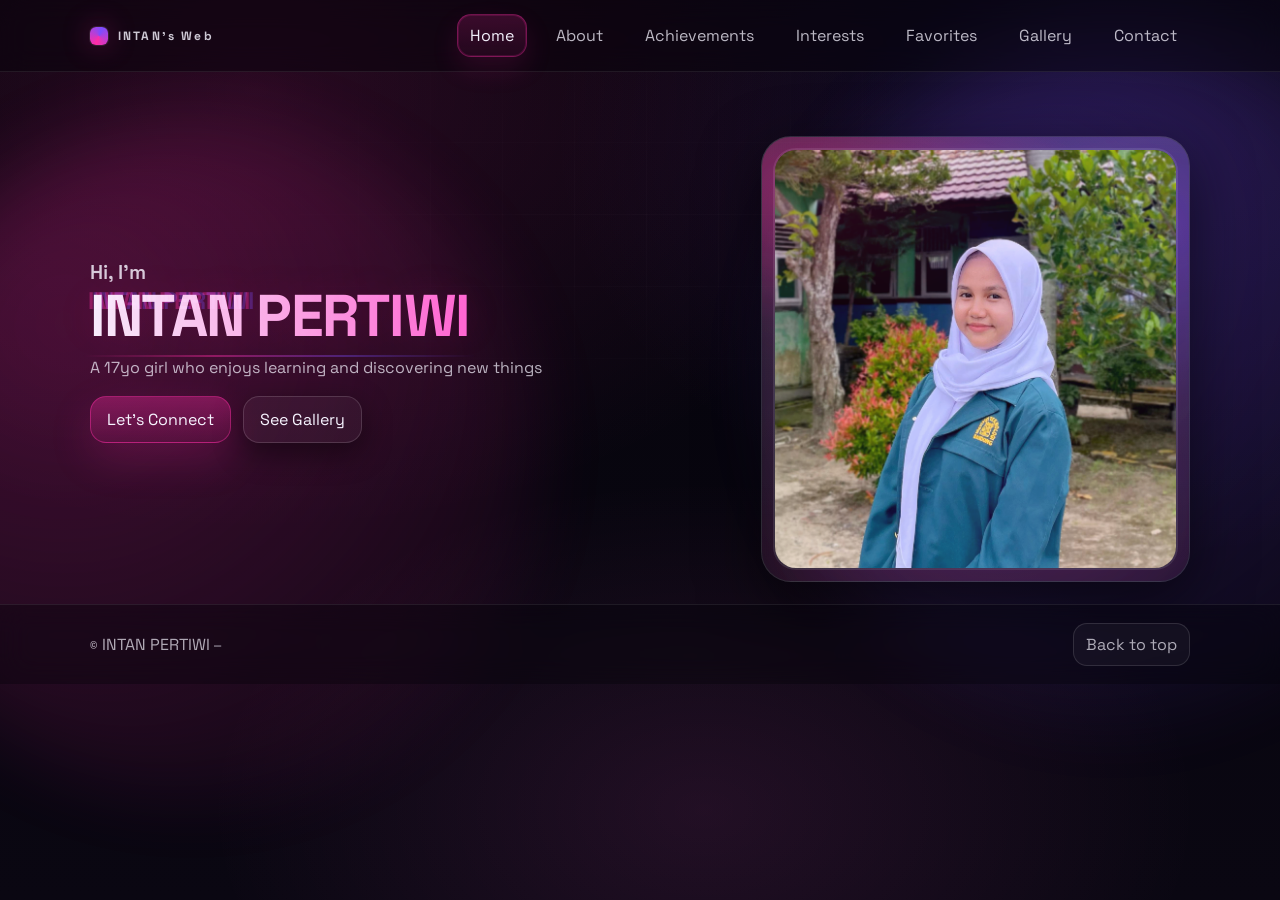
<file: index.html>
<!doctype html>
<html lang="id">
  <head>
    <meta charset="UTF-8" />
    <meta name="viewport" content="width=device-width, initial-scale=1.0" />
    <meta name="theme-color" content="#05040b" />
    <title>Intan's Web</title>
    <meta
      name="description"
      content="Intan's Web"
    />

    <meta property="og:site_name" content="Intan's Web" />
    <meta property="og:title" content="Intan's Web" />
    <meta
      property="og:description"
      content="Intan's Web"
    />
    <meta property="og:type" content="website" />
    <meta property="og:locale" content="id_ID" />

    <meta name="twitter:card" content="summary" />
    <meta name="twitter:title" content="Intan's Web" />
    <meta
      name="twitter:description"
      content="Intan's Web"
    />

    <link rel="preconnect" href="https://fonts.googleapis.com" />
    <link rel="preconnect" href="https://fonts.gstatic.com" crossorigin />
    <link
      href="https://fonts.googleapis.com/css2?family=Space+Grotesk:wght@400;500;600;700&family=JetBrains+Mono:wght@400;600&display=swap"
      rel="stylesheet"
    />

    <link rel="stylesheet" href="./styles.css" />
  </head>
  <body>
    <a class="skip" href="#home">Skip to content</a>

    <div class="bg" aria-hidden="true">
      <div class="bg__grid"></div>
      <div class="bg__glow bg__glow--a"></div>
      <div class="bg__glow bg__glow--b"></div>
    </div>

    <header class="header" data-elevate>
      <div class="container header__inner">
        <a class="brand" href="./index.html" aria-label="Ke Home">
          <span class="brand__mark" aria-hidden="true"></span>
          <span class="brand__text">INTAN's Web</span>
        </a>

        <nav class="nav" aria-label="Navigasi utama">
          <button class="nav__toggle" type="button" data-nav-toggle>
            <span class="nav__toggleIcon" aria-hidden="true"></span>
            <span class="srOnly">Toggle menu</span>
          </button>
          <div class="nav__panel" data-nav-panel>
            <a class="nav__link" href="./index.html" data-nav-link>Home</a>
            <a class="nav__link" href="./about.html" data-nav-link>About</a>
            <a class="nav__link" href="./achievements.html" data-nav-link>Achievements</a>
            <a class="nav__link" href="./interests.html" data-nav-link>Interests</a>
            <a class="nav__link" href="./favorites.html" data-nav-link>Favorites</a>
            <a class="nav__link" href="./gallery.html" data-nav-link>Gallery</a>
            <a class="nav__link" href="./contact.html" data-nav-link>Contact</a>
          </div>
        </nav>
      </div>
    </header>

    <main>
      <section id="home" class="section hero">
        <div class="container hero__grid">
          <div class="hero__copy">
            <h1 class="hero__title reveal">
              <span class="hero__titleLine">Hi, I’m</span>
              <span class="hero__nameWrap">
                <span class="hero__name" data-profile-name>INTAN PERTIWI</span>
                <span class="hero__nameGhost hero__nameGhost--pink" aria-hidden="true"></span>
                <span class="hero__nameGhost hero__nameGhost--violet" aria-hidden="true"></span>
                <span class="hero__nameScan" aria-hidden="true"></span>
              </span>
            </h1>
            <p class="hero__tagline reveal" data-profile-tagline>
              A 17yo girl who enjoys learning and discovering new things
            </p>
            <div class="hero__cta">
              <a class="btn btn--primary" href="./contact.html">Let’s Connect</a>
              <a class="btn btn--ghost" href="./gallery.html">See Gallery</a>
            </div>
          </div>

          <div class="hero__visual">
            <div class="portraitCard">
              <div class="portraitCard__frame" aria-hidden="true"></div>
              <img
                class="portraitCard__img"
                src="profile.jpg.jpeg"
                alt="Foto profil"
                loading="eager"
              />
            </div>
          </div>
        </div>
      </section>
    </main>

    <footer class="footer">
      <div class="container footer__inner">
        <div class="footer__left">
          <span class="mono">©</span>
          <span data-footer-name>INTAN PERTIWI</span>
          <span class="mono">—</span>
        </div>
        <a class="footer__top" href="#home">Back to top</a>
      </div>
    </footer>

    <dialog class="modal" data-modal>
      <button class="modal__close" type="button" data-modal-close>
        <span class="srOnly">Close</span>
        <span aria-hidden="true">✕</span>
      </button>
      <img class="modal__img" alt="Preview" data-modal-img />
      <div class="modal__hint mono">ESC to close</div>
    </dialog>

    <script src="./main.js" defer></script>
  </body>
</html>
</file>
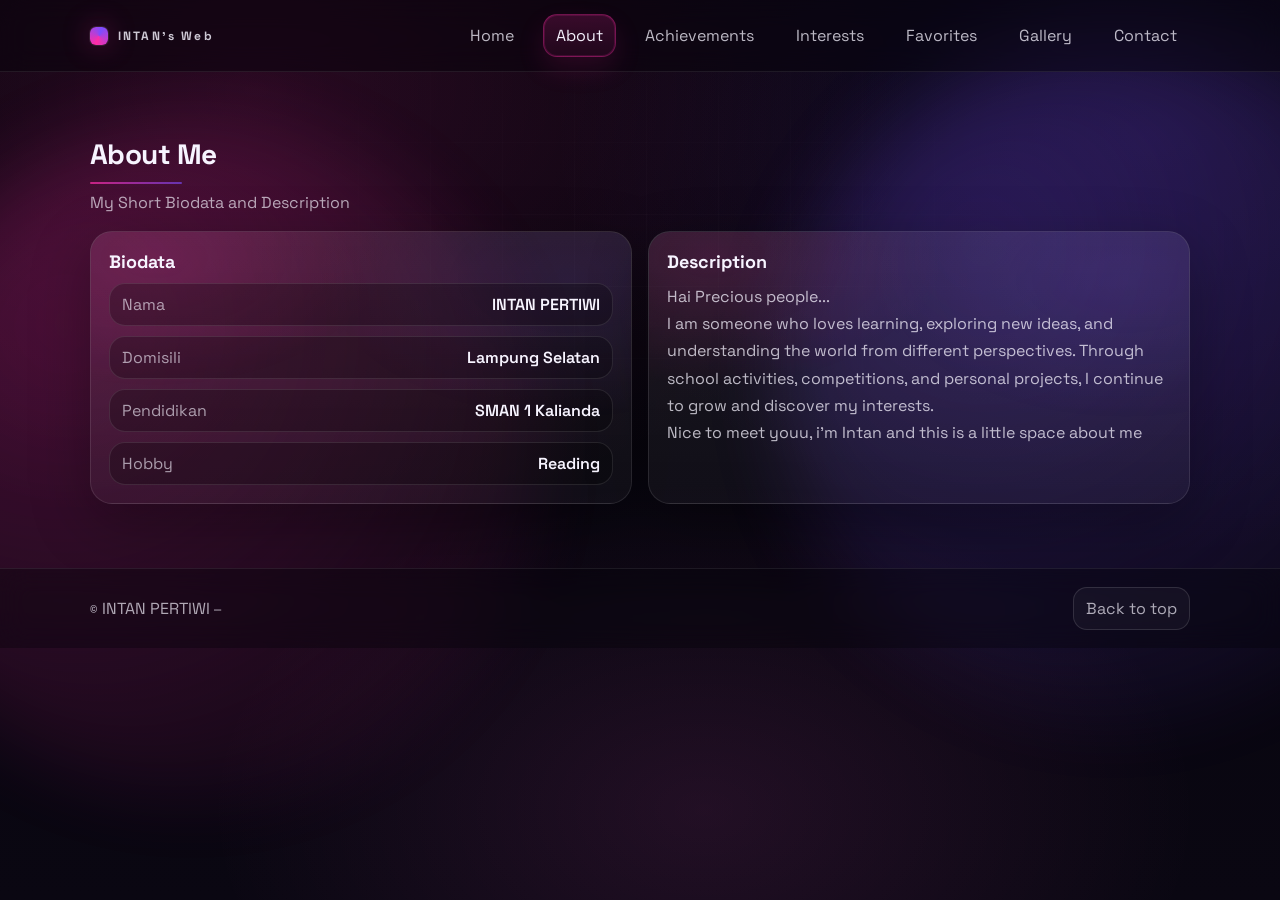
<file: about.html>
<!doctype html>
<html lang="id">
  <head>
    <meta charset="UTF-8" />
    <meta name="viewport" content="width=device-width, initial-scale=1.0" />
    <meta name="theme-color" content="#05040b" />
    <title>Intan's Web</title>
    <meta name="description" content="Intan's Web" />

    <meta property="og:site_name" content="Intan's Web" />
    <meta property="og:title" content="Intan's Web" />
    <meta property="og:description" content="Intan's Web" />
    <meta property="og:type" content="website" />
    <meta property="og:locale" content="id_ID" />

    <meta name="twitter:card" content="summary" />
    <meta name="twitter:title" content="Intan's Web" />
    <meta name="twitter:description" content="Intan's Web" />
    <link rel="preconnect" href="https://fonts.googleapis.com" />
    <link rel="preconnect" href="https://fonts.gstatic.com" crossorigin />
    <link
      href="https://fonts.googleapis.com/css2?family=Space+Grotesk:wght@400;500;600;700&family=JetBrains+Mono:wght@400;600&display=swap"
      rel="stylesheet"
    />
    <link rel="stylesheet" href="./styles.css" />
  </head>
  <body>
    <a class="skip" href="#content">Skip to content</a>

    <div class="bg" aria-hidden="true">
      <div class="bg__grid"></div>
      <div class="bg__glow bg__glow--a"></div>
      <div class="bg__glow bg__glow--b"></div>
    </div>

    <header class="header" data-elevate>
      <div class="container header__inner">
        <a class="brand" href="./index.html" aria-label="Ke Home">
          <span class="brand__mark" aria-hidden="true"></span>
          <span class="brand__text">INTAN's Web</span>
        </a>

        <nav class="nav" aria-label="Navigasi utama">
          <button class="nav__toggle" type="button" data-nav-toggle>
            <span class="nav__toggleIcon" aria-hidden="true"></span>
            <span class="srOnly">Toggle menu</span>
          </button>
          <div class="nav__panel" data-nav-panel>
            <a class="nav__link" href="./index.html" data-nav-link>Home</a>
            <a class="nav__link" href="./about.html" data-nav-link>About</a>
            <a class="nav__link" href="./achievements.html" data-nav-link>Achievements</a>
            <a class="nav__link" href="./interests.html" data-nav-link>Interests</a>
            <a class="nav__link" href="./favorites.html" data-nav-link>Favorites</a>
            <a class="nav__link" href="./gallery.html" data-nav-link>Gallery</a>
            <a class="nav__link" href="./contact.html" data-nav-link>Contact</a>
          </div>
        </nav>
      </div>
    </header>

    <main id="content">
      <section class="section">
        <div class="container">
          <div class="sectionHead">
            <h2 class="h2 reveal">About Me</h2>
            <p class="sub">My Short Biodata and Description</p>
          </div>

          <div class="grid grid--2">
            <article class="card">
              <h3 class="h3">Biodata</h3>
              <dl class="biodata">
                <div class="biodata__row">
                  <dt>Nama</dt>
                  <dd data-bio-name>INTAN PERTIWI</dd>
                </div>
                <div class="biodata__row">
                  <dt>Domisili</dt>
                  <dd data-bio-city>Lampung Selatan</dd>
                </div>
                <div class="biodata__row">
                  <dt>Pendidikan</dt>
                  <dd data-bio-edu>SMAN 1 Kalianda</dd>
                </div>
                <div class="biodata__row">
                  <dt>Hobby</dt>
                  <dd data-bio-interest>Reading</dd>
                </div>
              </dl>
            </article>

            <article class="card">
              <h3 class="h3">Description</h3>
              <p class="p" data-about-desc>Hai Precious people...</p>
              <p class="p">
                I am someone who loves learning, exploring new ideas, and understanding the world from different perspectives. Through school activities, competitions, and personal projects, I continue to grow and discover my interests.
              </p>
              <p class="p">Nice to meet youu, i'm Intan and this is a little space about me</p>
            </article>
          </div>
        </div>
      </section>
    </main>

    <footer class="footer">
      <div class="container footer__inner">
        <div class="footer__left">
          <span class="mono">©</span>
          <span data-footer-name>INTAN PERTIWI</span>
          <span class="mono">—</span>
        </div>
        <a class="footer__top" href="#content">Back to top</a>
      </div>
    </footer>

    <script src="./main.js" defer></script>
  </body>
</html>
</file>
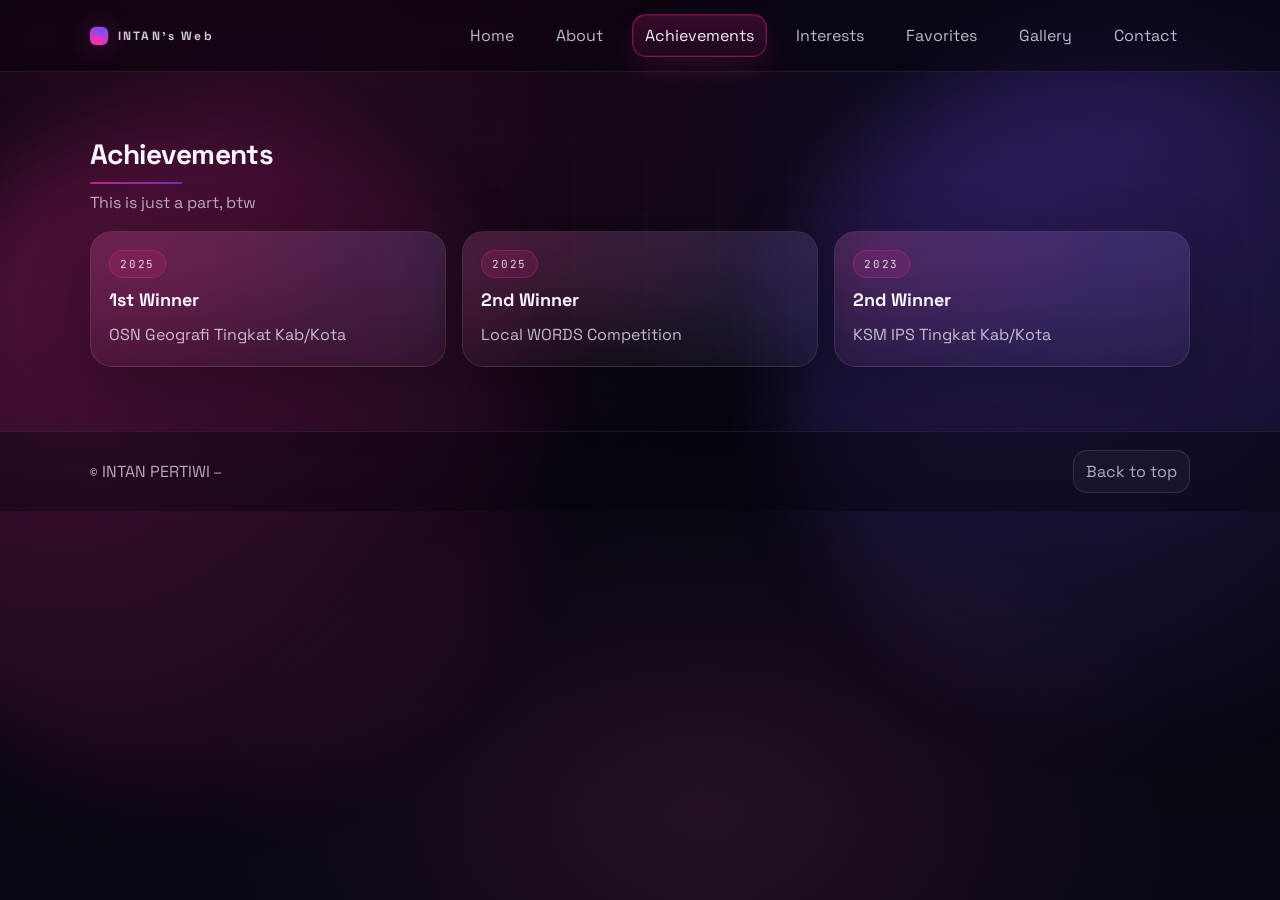
<file: achievements.html>
<!doctype html>
<html lang="id">
  <head>
    <meta charset="UTF-8" />
    <meta name="viewport" content="width=device-width, initial-scale=1.0" />
    <meta name="theme-color" content="#05040b" />
    <title>Intan's Web</title>
    <meta name="description" content="Intan's Web" />

    <meta property="og:site_name" content="Intan's Web" />
    <meta property="og:title" content="Intan's Web" />
    <meta property="og:description" content="Intan's Web" />
    <meta property="og:type" content="website" />
    <meta property="og:locale" content="id_ID" />

    <meta name="twitter:card" content="summary" />
    <meta name="twitter:title" content="Intan's Web" />
    <meta name="twitter:description" content="Intan's Web" />
    <link rel="preconnect" href="https://fonts.googleapis.com" />
    <link rel="preconnect" href="https://fonts.gstatic.com" crossorigin />
    <link
      href="https://fonts.googleapis.com/css2?family=Space+Grotesk:wght@400;500;600;700&family=JetBrains+Mono:wght@400;600&display=swap"
      rel="stylesheet"
    />
    <link rel="stylesheet" href="./styles.css" />
  </head>
  <body>
    <a class="skip" href="#content">Skip to content</a>

    <div class="bg" aria-hidden="true">
      <div class="bg__grid"></div>
      <div class="bg__glow bg__glow--a"></div>
      <div class="bg__glow bg__glow--b"></div>
    </div>

    <header class="header" data-elevate>
      <div class="container header__inner">
        <a class="brand" href="./index.html" aria-label="Ke Home">
          <span class="brand__mark" aria-hidden="true"></span>
          <span class="brand__text">INTAN's Web</span>
        </a>

        <nav class="nav" aria-label="Navigasi utama">
          <button class="nav__toggle" type="button" data-nav-toggle>
            <span class="nav__toggleIcon" aria-hidden="true"></span>
            <span class="srOnly">Toggle menu</span>
          </button>
          <div class="nav__panel" data-nav-panel>
            <a class="nav__link" href="./index.html" data-nav-link>Home</a>
            <a class="nav__link" href="./about.html" data-nav-link>About</a>
            <a class="nav__link" href="./achievements.html" data-nav-link>Achievements</a>
            <a class="nav__link" href="./interests.html" data-nav-link>Interests</a>
            <a class="nav__link" href="./favorites.html" data-nav-link>Favorites</a>
            <a class="nav__link" href="./gallery.html" data-nav-link>Gallery</a>
            <a class="nav__link" href="./contact.html" data-nav-link>Contact</a>
          </div>
        </nav>
      </div>
    </header>

    <main id="content">
      <section class="section">
        <div class="container">
          <div class="sectionHead">
            <h2 class="h2 reveal">Achievements</h2>
            <p class="sub">This is just a part, btw</p>
          </div>

          <div class="grid grid--3" data-achievements>
            <article class="card card--lift">
              <div class="badge">2025</div>
              <h3 class="h3">1st Winner</h3>
              <p class="p">OSN Geografi Tingkat Kab/Kota</p>
            </article>
            <article class="card card--lift">
              <div class="badge">2025</div>
              <h3 class="h3">2nd Winner</h3>
              <p class="p">Local WORDS Competition</p>
            </article>
            <article class="card card--lift">
              <div class="badge">2023</div>
              <h3 class="h3">2nd Winner</h3>
              <p class="p">KSM IPS Tingkat Kab/Kota</p>
            </article>
          </div>
        </div>
      </section>
    </main>

    <footer class="footer">
      <div class="container footer__inner">
        <div class="footer__left">
          <span class="mono">©</span>
          <span data-footer-name>INTAN PERTIWI</span>
          <span class="mono">—</span>
        </div>
        <a class="footer__top" href="#content">Back to top</a>
      </div>
    </footer>

    <script src="./main.js" defer></script>
  </body>
</html>
</file>
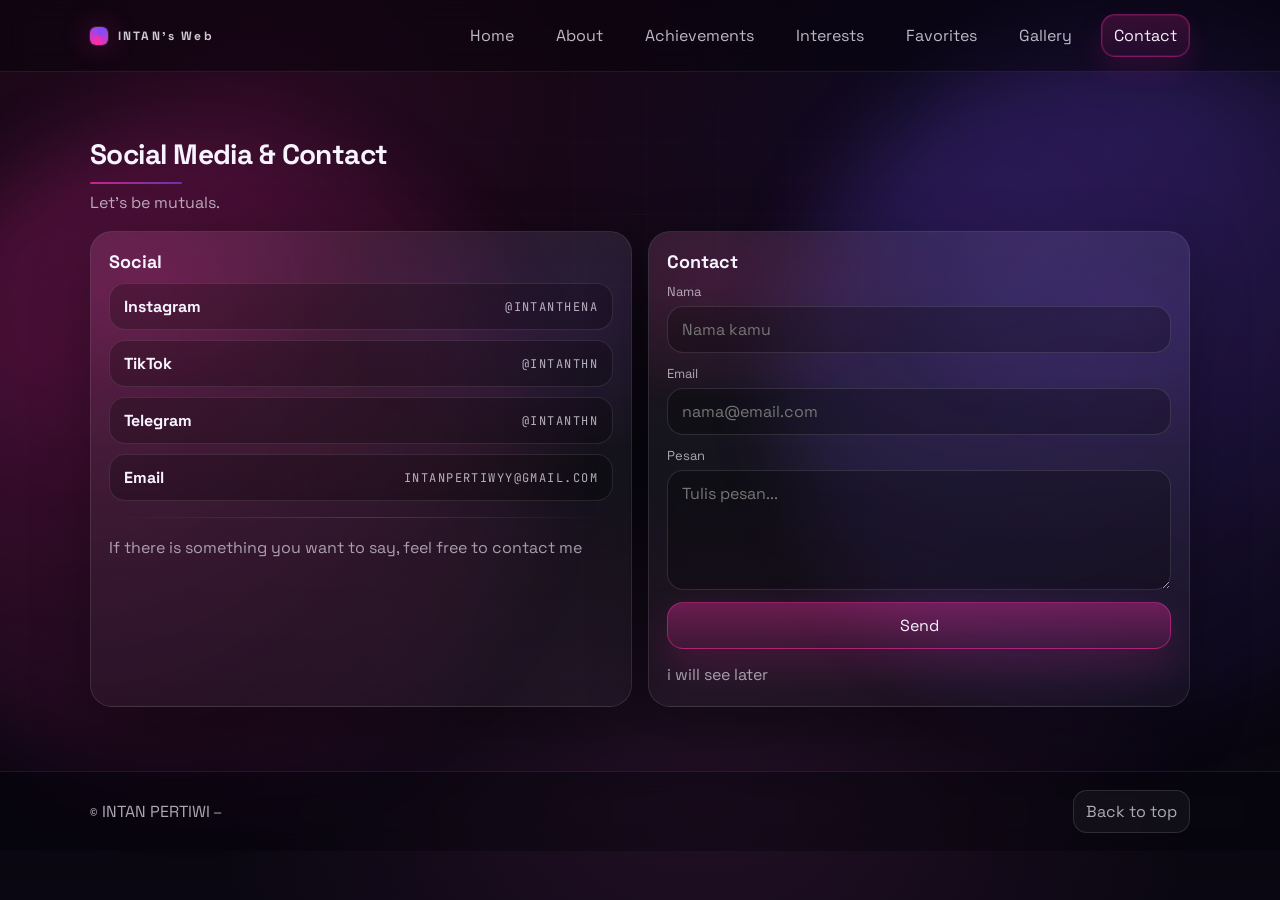
<file: contact.html>
<!doctype html>
<html lang="id">
  <head>
    <meta charset="UTF-8" />
    <meta name="viewport" content="width=device-width, initial-scale=1.0" />
    <meta name="theme-color" content="#05040b" />
    <title>Intan's Web</title>
    <meta name="description" content="Intan's Web" />

    <meta property="og:site_name" content="Intan's Web" />
    <meta property="og:title" content="Intan's Web" />
    <meta property="og:description" content="Intan's Web" />
    <meta property="og:type" content="website" />
    <meta property="og:locale" content="id_ID" />

    <meta name="twitter:card" content="summary" />
    <meta name="twitter:title" content="Intan's Web" />
    <meta name="twitter:description" content="Intan's Web" />
    <link rel="preconnect" href="https://fonts.googleapis.com" />
    <link rel="preconnect" href="https://fonts.gstatic.com" crossorigin />
    <link
      href="https://fonts.googleapis.com/css2?family=Space+Grotesk:wght@400;500;600;700&family=JetBrains+Mono:wght@400;600&display=swap"
      rel="stylesheet"
    />
    <link rel="stylesheet" href="./styles.css" />
  </head>
  <body>
    <a class="skip" href="#content">Skip to content</a>

    <div class="bg" aria-hidden="true">
      <div class="bg__grid"></div>
      <div class="bg__glow bg__glow--a"></div>
      <div class="bg__glow bg__glow--b"></div>
    </div>

    <header class="header" data-elevate>
      <div class="container header__inner">
        <a class="brand" href="./index.html" aria-label="Ke Home">
          <span class="brand__mark" aria-hidden="true"></span>
          <span class="brand__text">INTAN's Web</span>
        </a>

        <nav class="nav" aria-label="Navigasi utama">
          <button class="nav__toggle" type="button" data-nav-toggle>
            <span class="nav__toggleIcon" aria-hidden="true"></span>
            <span class="srOnly">Toggle menu</span>
          </button>
          <div class="nav__panel" data-nav-panel>
            <a class="nav__link" href="./index.html" data-nav-link>Home</a>
            <a class="nav__link" href="./about.html" data-nav-link>About</a>
            <a class="nav__link" href="./achievements.html" data-nav-link>Achievements</a>
            <a class="nav__link" href="./interests.html" data-nav-link>Interests</a>
            <a class="nav__link" href="./favorites.html" data-nav-link>Favorites</a>
            <a class="nav__link" href="./gallery.html" data-nav-link>Gallery</a>
            <a class="nav__link" href="./contact.html" data-nav-link>Contact</a>
          </div>
        </nav>
      </div>
    </header>

    <main id="content">
      <section class="section">
        <div class="container">
          <div class="sectionHead">
            <h2 class="h2 reveal">Social Media & Contact</h2>
            <p class="sub">Let’s be mutuals.</p>
          </div>

          <div class="grid grid--2">
            <article class="card">
              <h3 class="h3">Social</h3>
              <div class="social">
                <a
                  class="social__item"
                  href="https://www.instagram.com/intanthena/?hl=en"
                  target="_blank"
                  rel="noreferrer"
                >
                  <span class="social__label">Instagram</span>
                  <span class="mono">@intanthena</span>
                </a>
                <a
                  class="social__item"
                  href="https://www.tiktok.com/@intnthn?_r=1&_t=ZS-94bO4qbApiJ"
                  target="_blank"
                  rel="noreferrer"
                >
                  <span class="social__label">TikTok</span>
                  <span class="mono">@intanthn</span>
                </a>
                <a class="social__item" href="http://t.me/intanthn" target="_blank" rel="noreferrer">
                  <span class="social__label">Telegram</span>
                  <span class="mono">@intanthn</span>
                </a>
                <a
                  class="social__item"
                  href="mailto:intanperrtiwyy@gmail.com"
                  target="_blank"
                  rel="noreferrer"
                >
                  <span class="social__label">Email</span>
                  <span class="mono">intanpertiwyy@gmail.com</span>
                </a>
              </div>
              <div class="divider"></div>
              <p class="p subtle">If there is something you want to say, feel free to contact me</p>
            </article>

            <article class="card">
              <h3 class="h3">Contact</h3>
              <form class="form" action="https://formspree.io/f/maqpojlv" method="POST">
                <label class="field">
                  <span class="field__label">Nama</span>
                  <input
                    class="field__input"
                    name="name"
                    placeholder="Nama kamu"
                    autocomplete="name"
                    required
                  />
                </label>
                <label class="field">
                  <span class="field__label">Email</span>
                  <input
                    class="field__input"
                    name="email"
                    type="email"
                    placeholder="nama@email.com"
                    autocomplete="email"
                    required
                  />
                </label>
                <label class="field">
                  <span class="field__label">Pesan</span>
                  <textarea
                    class="field__input field__input--area"
                    name="message"
                    placeholder="Tulis pesan..."
                    rows="4"
                    required
                  ></textarea>
                </label>
                <button class="btn btn--primary" type="submit">Send</button>
                <p class="p subtle" id="contactHint">i will see later</p>
              </form>
            </article>
          </div>
        </div>
      </section>
    </main>

    <footer class="footer">
      <div class="container footer__inner">
        <div class="footer__left">
          <span class="mono">©</span>
          <span data-footer-name>INTAN PERTIWI</span>
          <span class="mono">—</span>
        </div>
        <a class="footer__top" href="#content">Back to top</a>
      </div>
    </footer>

    <script src="./main.js" defer></script>
  </body>
</html>
</file>
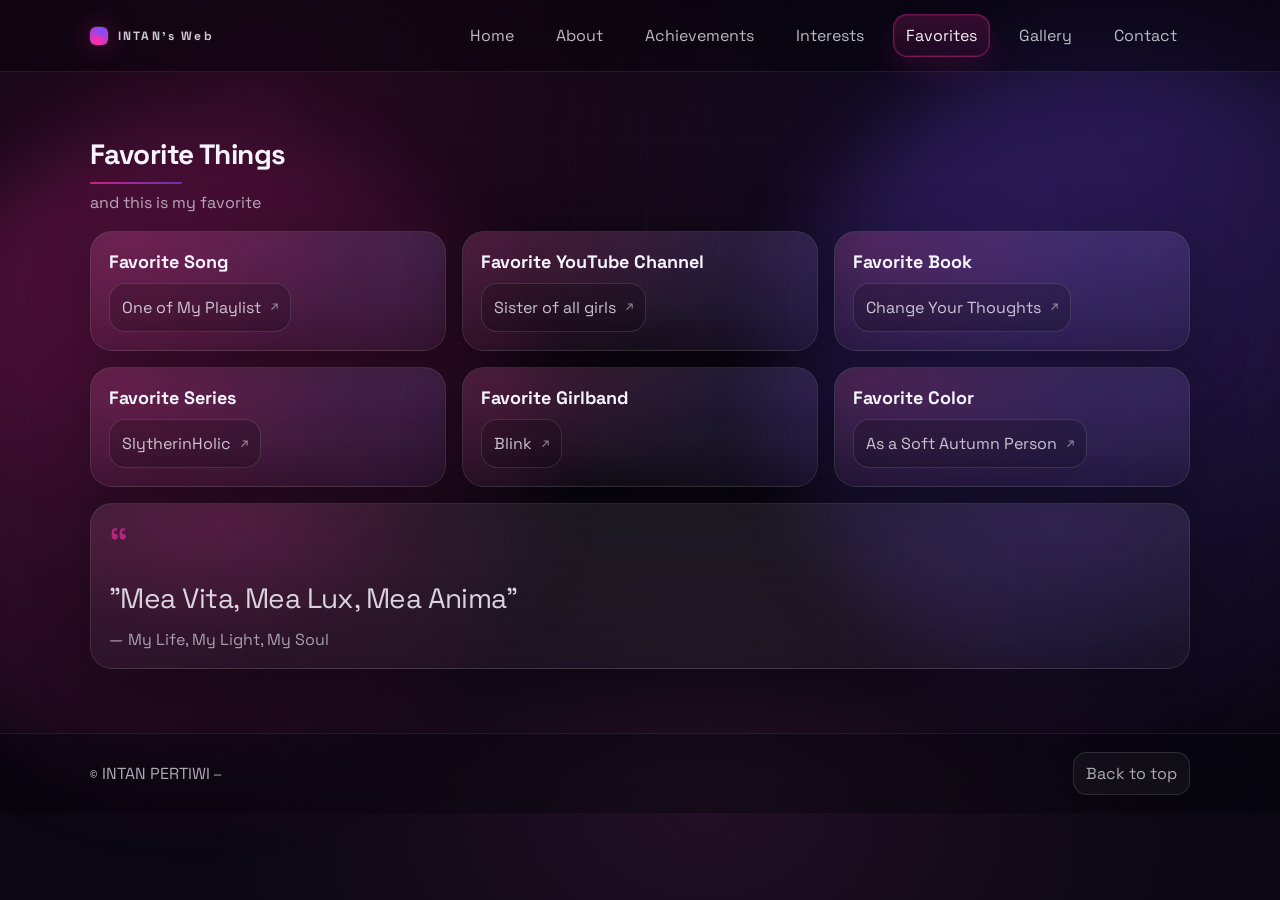
<file: favorites.html>
<!doctype html>
<html lang="id">
  <head>
    <meta charset="UTF-8" />
    <meta name="viewport" content="width=device-width, initial-scale=1.0" />
    <meta name="theme-color" content="#05040b" />
    <title>Intan's Web</title>
    <meta name="description" content="Intan's Web" />

    <meta property="og:site_name" content="Intan's Web" />
    <meta property="og:title" content="Intan's Web" />
    <meta property="og:description" content="Intan's Web" />
    <meta property="og:type" content="website" />
    <meta property="og:locale" content="id_ID" />

    <meta name="twitter:card" content="summary" />
    <meta name="twitter:title" content="Intan's Web" />
    <meta name="twitter:description" content="Intan's Web" />
    <link rel="preconnect" href="https://fonts.googleapis.com" />
    <link rel="preconnect" href="https://fonts.gstatic.com" crossorigin />
    <link
      href="https://fonts.googleapis.com/css2?family=Space+Grotesk:wght@400;500;600;700&family=JetBrains+Mono:wght@400;600&display=swap"
      rel="stylesheet"
    />
    <link rel="stylesheet" href="./styles.css" />
  </head>
  <body>
    <a class="skip" href="#content">Skip to content</a>

    <div class="bg" aria-hidden="true">
      <div class="bg__grid"></div>
      <div class="bg__glow bg__glow--a"></div>
      <div class="bg__glow bg__glow--b"></div>
    </div>

    <header class="header" data-elevate>
      <div class="container header__inner">
        <a class="brand" href="./index.html" aria-label="Ke Home">
          <span class="brand__mark" aria-hidden="true"></span>
          <span class="brand__text">INTAN's Web</span>
        </a>

        <nav class="nav" aria-label="Navigasi utama">
          <button class="nav__toggle" type="button" data-nav-toggle>
            <span class="nav__toggleIcon" aria-hidden="true"></span>
            <span class="srOnly">Toggle menu</span>
          </button>
          <div class="nav__panel" data-nav-panel>
            <a class="nav__link" href="./index.html" data-nav-link>Home</a>
            <a class="nav__link" href="./about.html" data-nav-link>About</a>
            <a class="nav__link" href="./achievements.html" data-nav-link>Achievements</a>
            <a class="nav__link" href="./interests.html" data-nav-link>Interests</a>
            <a class="nav__link" href="./favorites.html" data-nav-link>Favorites</a>
            <a class="nav__link" href="./gallery.html" data-nav-link>Gallery</a>
            <a class="nav__link" href="./contact.html" data-nav-link>Contact</a>
          </div>
        </nav>
      </div>
    </header>

    <main id="content">
      <section class="section">
        <div class="container">
          <div class="sectionHead">
            <h2 class="h2 reveal">Favorite Things</h2>
            <p class="sub">and this is my favorite</p>
          </div>

          <div class="grid grid--3">
            <article class="card">
              <h3 class="h3">Favorite Song</h3>
              <p class="p">
                <a
                  class="linkCard"
                  data-fav-song
                  href="https://open.spotify.com/playlist/4NfKhD3PU7KAacPUtGN1YV?si=IVabCpGDQDKJ9hYDL_OQKw"
                  target="_blank"
                  rel="noreferrer"
                  >One of My Playlist</a
                >
              </p>
            </article>
            <article class="card">
              <h3 class="h3">Favorite YouTube Channel</h3>
              <p class="p">
                <a
                  class="linkCard"
                  data-fav-youtube
                  href="https://www.youtube.com/@Thewizardliz"
                  target="_blank"
                  rel="noreferrer"
                  >Sister of all girls</a
                >
              </p>
            </article>
            <article class="card">
              <h3 class="h3">Favorite Book</h3>
              <p class="p">
                <a
                  class="linkCard"
                  data-fav-book
                  href="https://www.thesecret.tv/oreferrer"
                  target="_blank"
                  rel="noreferrer"
                  >Change Your Thoughts</a
                >
              </p>
            </article>
            <article class="card">
              <h3 class="h3">Favorite Series</h3>
              <p class="p">
                <a
                  class="linkCard"
                  data-fav-movie
                  href="https://www.harrypotter.com/ferrer"
                  target="_blank"
                  rel="noreferrer"
                  >SlytherinHolic</a
                >
              </p>
            </article>
            <article class="card">
              <h3 class="h3">Favorite Girlband</h3>
              <p class="p">
                <a
                  class="linkCard"
                  data-fav-actor
                  href="https://www.ygfamily.com/en/artists/blackpink/profile"
                  target="_blank"
                  rel="noreferrer"
                  >Blink</a
                >
              </p>
            </article>
            <article class="card">
              <h3 class="h3">Favorite Color</h3>
              <p class="p">
                <a
                  class="linkCard"
                  data-fav-color
                  href="https://id.pinterest.com/pin/1688918606919890/"
                  target="_blank"
                  rel="noreferrer"
                  >As a Soft Autumn Person</a
                >
              </p>
            </article>
          </div>

          <div class="quote card card--quote">
            <div class="quote__mark" aria-hidden="true">“</div>
            <p class="quote__text" data-fav-quote>
              <span class="h2">"Mea Vita, Mea Lux, Mea Anima"</span>
            </p>
            <div class="quote__by" data-fav-quote-by>— My Life, My Light, My Soul</div>
          </div>
        </div>
      </section>
    </main>

    <footer class="footer">
      <div class="container footer__inner">
        <div class="footer__left">
          <span class="mono">©</span>
          <span data-footer-name>INTAN PERTIWI</span>
          <span class="mono">—</span>
        </div>
        <a class="footer__top" href="#content">Back to top</a>
      </div>
    </footer>

    <script src="./main.js" defer></script>
  </body>
</html>
</file>
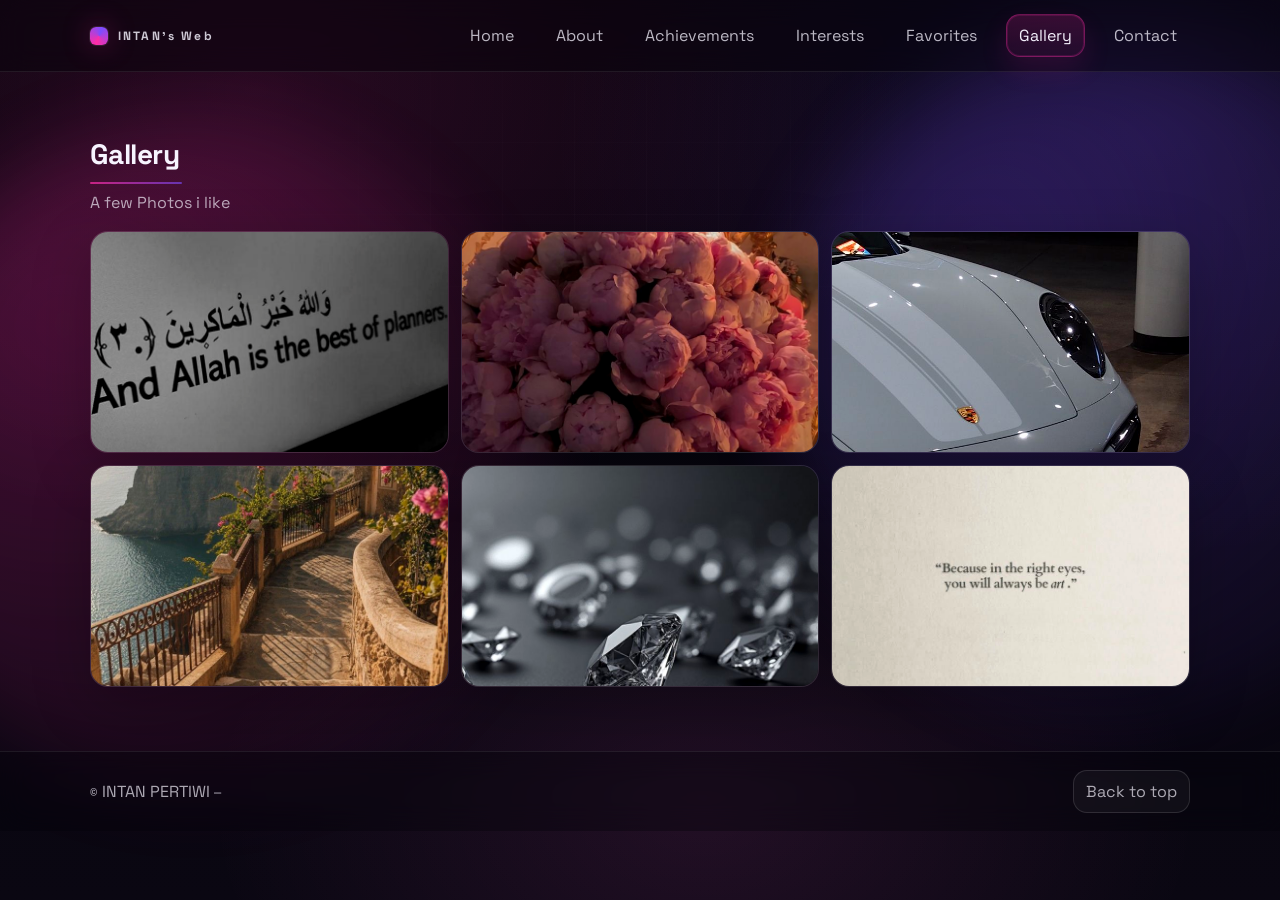
<file: gallery.html>
<!doctype html>
<html lang="id">
  <head>
    <meta charset="UTF-8" />
    <meta name="viewport" content="width=device-width, initial-scale=1.0" />
    <meta name="theme-color" content="#05040b" />
    <title>Intan's Web</title>
    <meta name="description" content="Intan's Web" />

    <meta property="og:site_name" content="Intan's Web" />
    <meta property="og:title" content="Intan's Web" />
    <meta property="og:description" content="Intan's Web" />
    <meta property="og:type" content="website" />
    <meta property="og:locale" content="id_ID" />

    <meta name="twitter:card" content="summary" />
    <meta name="twitter:title" content="Intan's Web" />
    <meta name="twitter:description" content="Intan's Web" />
    <link rel="preconnect" href="https://fonts.googleapis.com" />
    <link rel="preconnect" href="https://fonts.gstatic.com" crossorigin />
    <link
      href="https://fonts.googleapis.com/css2?family=Space+Grotesk:wght@400;500;600;700&family=JetBrains+Mono:wght@400;600&display=swap"
      rel="stylesheet"
    />
    <link rel="stylesheet" href="./styles.css" />
  </head>
  <body>
    <a class="skip" href="#content">Skip to content</a>

    <div class="bg" aria-hidden="true">
      <div class="bg__grid"></div>
      <div class="bg__glow bg__glow--a"></div>
      <div class="bg__glow bg__glow--b"></div>
    </div>

    <header class="header" data-elevate>
      <div class="container header__inner">
        <a class="brand" href="./index.html" aria-label="Ke Home">
          <span class="brand__mark" aria-hidden="true"></span>
          <span class="brand__text">INTAN's Web</span>
        </a>

        <nav class="nav" aria-label="Navigasi utama">
          <button class="nav__toggle" type="button" data-nav-toggle>
            <span class="nav__toggleIcon" aria-hidden="true"></span>
            <span class="srOnly">Toggle menu</span>
          </button>
          <div class="nav__panel" data-nav-panel>
            <a class="nav__link" href="./index.html" data-nav-link>Home</a>
            <a class="nav__link" href="./about.html" data-nav-link>About</a>
            <a class="nav__link" href="./achievements.html" data-nav-link>Achievements</a>
            <a class="nav__link" href="./interests.html" data-nav-link>Interests</a>
            <a class="nav__link" href="./favorites.html" data-nav-link>Favorites</a>
            <a class="nav__link" href="./gallery.html" data-nav-link>Gallery</a>
            <a class="nav__link" href="./contact.html" data-nav-link>Contact</a>
          </div>
        </nav>
      </div>
    </header>

    <main id="content">
      <section class="section">
        <div class="container">
          <div class="sectionHead">
            <h2 class="h2 reveal">Gallery</h2>
            <p class="sub">A few Photos i like</p>
          </div>

          <div class="gallery" data-gallery>
            <button class="galleryItem" type="button" data-src="gallery-1.jpg.jpg">
              <img src="gallery-1.jpg.jpg" alt="Gallery photo 1" loading="lazy" />
              <span class="galleryItem__overlay">
                <span class="mono">OPEN</span>
              </span>
            </button>
            <button class="galleryItem" type="button" data-src="gallery-2.jpg">
              <img src="gallery-2.jpg" alt="Gallery photo 2" loading="lazy" />
              <span class="galleryItem__overlay">
                <span class="mono">OPEN</span>
              </span>
            </button>
            <button class="galleryItem" type="button" data-src="gallery-3.jpg">
              <img src="gallery-3.jpg" alt="Gallery photo 3" loading="lazy" />
              <span class="galleryItem__overlay">
                <span class="mono">OPEN</span>
              </span>
            </button>
            <button class="galleryItem" type="button" data-src="gallery-4.jpg">
              <img src="gallery-4.jpg" alt="Gallery photo 4" loading="lazy" />
              <span class="galleryItem__overlay">
                <span class="mono">OPEN</span>
              </span>
            </button>
            <button class="galleryItem" type="button" data-src="gallery-5.jpg">
              <img src="gallery-5.jpg" alt="Gallery photo 5" loading="lazy" />
              <span class="galleryItem__overlay">
                <span class="mono">OPEN</span>
              </span>
            </button>
            <button class="galleryItem" type="button" data-src="gallery-6.jpg">
              <img src="gallery-6.jpg" alt="Gallery photo 6" loading="lazy" />
              <span class="galleryItem__overlay">
                <span class="mono">OPEN</span>
              </span>
            </button>
          </div>
        </div>
      </section>
    </main>

    <footer class="footer">
      <div class="container footer__inner">
        <div class="footer__left">
          <span class="mono">©</span>
          <span data-footer-name>INTAN PERTIWI</span>
          <span class="mono">—</span>
        </div>
        <a class="footer__top" href="#content">Back to top</a>
      </div>
    </footer>

    <dialog class="modal" data-modal>
      <button class="modal__close" type="button" data-modal-close>
        <span class="srOnly">Close</span>
        <span aria-hidden="true">✕</span>
      </button>
      <img class="modal__img" alt="Preview" data-modal-img />
      <div class="modal__hint mono">ESC to close</div>
    </dialog>

    <script src="./main.js" defer></script>
  </body>
</html>
</file>
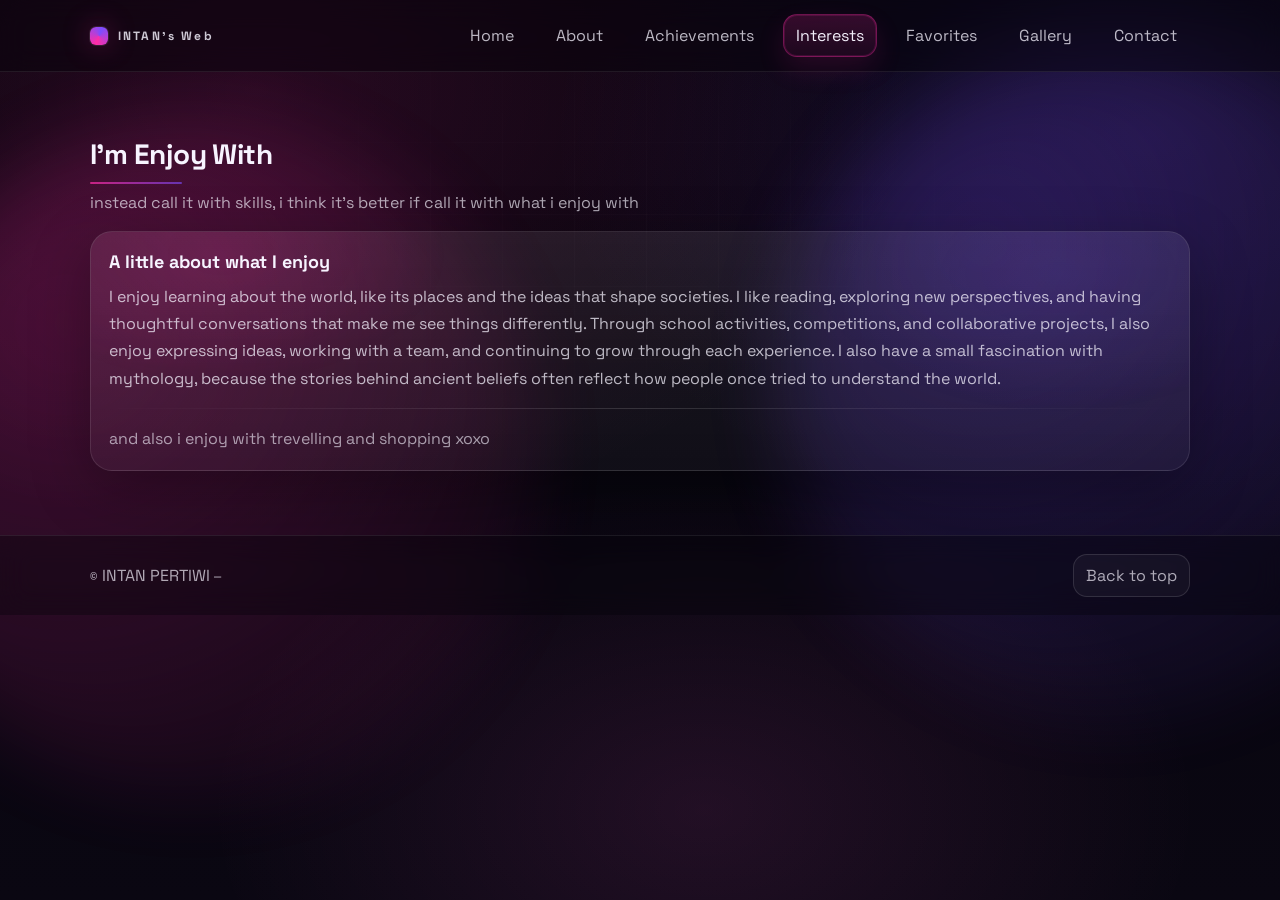
<file: interests.html>
<!doctype html>
<html lang="id">
  <head>
    <meta charset="UTF-8" />
    <meta name="viewport" content="width=device-width, initial-scale=1.0" />
    <meta name="theme-color" content="#05040b" />
    <title>Intan's Web</title>
    <meta name="description" content="Intan's Web" />

    <meta property="og:site_name" content="Intan's Web" />
    <meta property="og:title" content="Intan's Web" />
    <meta property="og:description" content="Intan's Web" />
    <meta property="og:type" content="website" />
    <meta property="og:locale" content="id_ID" />

    <meta name="twitter:card" content="summary" />
    <meta name="twitter:title" content="Intan's Web" />
    <meta name="twitter:description" content="Intan's Web" />
    <link rel="preconnect" href="https://fonts.googleapis.com" />
    <link rel="preconnect" href="https://fonts.gstatic.com" crossorigin />
    <link
      href="https://fonts.googleapis.com/css2?family=Space+Grotesk:wght@400;500;600;700&family=JetBrains+Mono:wght@400;600&display=swap"
      rel="stylesheet"
    />
    <link rel="stylesheet" href="./styles.css" />
  </head>
  <body>
    <a class="skip" href="#content">Skip to content</a>

    <div class="bg" aria-hidden="true">
      <div class="bg__grid"></div>
      <div class="bg__glow bg__glow--a"></div>
      <div class="bg__glow bg__glow--b"></div>
    </div>

    <header class="header" data-elevate>
      <div class="container header__inner">
        <a class="brand" href="./index.html" aria-label="Ke Home">
          <span class="brand__mark" aria-hidden="true"></span>
          <span class="brand__text">INTAN's Web</span>
        </a>

        <nav class="nav" aria-label="Navigasi utama">
          <button class="nav__toggle" type="button" data-nav-toggle>
            <span class="nav__toggleIcon" aria-hidden="true"></span>
            <span class="srOnly">Toggle menu</span>
          </button>
          <div class="nav__panel" data-nav-panel>
            <a class="nav__link" href="./index.html" data-nav-link>Home</a>
            <a class="nav__link" href="./about.html" data-nav-link>About</a>
            <a class="nav__link" href="./achievements.html" data-nav-link>Achievements</a>
            <a class="nav__link" href="./interests.html" data-nav-link>Interests</a>
            <a class="nav__link" href="./favorites.html" data-nav-link>Favorites</a>
            <a class="nav__link" href="./gallery.html" data-nav-link>Gallery</a>
            <a class="nav__link" href="./contact.html" data-nav-link>Contact</a>
          </div>
        </nav>
      </div>
    </header>

    <main id="content">
      <section class="section">
        <div class="container">
          <div class="sectionHead">
            <h2 class="h2 reveal">I'm Enjoy With</h2>
            <p class="sub">
              instead call it with skills, i think it's better if call it with what i enjoy with
            </p>
          </div>

          <div class="grid">
            <article class="card">
              <h3 class="h3">A little about what I enjoy</h3>
              <p class="p">
                I enjoy learning about the world, like its places and the ideas that shape societies. I like reading, exploring new perspectives, and having thoughtful conversations that make me see things differently. Through school activities, competitions, and collaborative projects, I also enjoy expressing ideas, working with a team, and continuing to grow through each experience. I also have a small fascination with mythology, because the stories behind ancient beliefs often reflect how people once tried to understand the world.
              </p>
              <div class="divider"></div>
              <p class="p subtle">and also i enjoy with trevelling and shopping xoxo</p>
            </article>
          </div>
        </div>
      </section>
    </main>

    <footer class="footer">
      <div class="container footer__inner">
        <div class="footer__left">
          <span class="mono">©</span>
          <span data-footer-name>INTAN PERTIWI</span>
          <span class="mono">—</span>
        </div>
        <a class="footer__top" href="#content">Back to top</a>
      </div>
    </footer>

    <script src="./main.js" defer></script>
  </body>
</html>
</file>
<file: styles.css>
:root{
  --bg0:#05040b;
  --bg1:#0a0712;
  --card:rgba(255,255,255,.06);
  --card2:rgba(255,255,255,.08);
  --line:rgba(255,255,255,.12);
  --text:#f7f4ff;
  --muted:rgba(247,244,255,.72);
  --pink:#ff2da6;
  --pink2:#ff5bd0;
  --hot:#ff1b6b;
  --violet:#7c4dff;
  --ok:#27ffb8;
  --shadow: 0 18px 60px rgba(0,0,0,.55);
  --shadow2: 0 10px 30px rgba(0,0,0,.45);
  --r:22px;
  --mono: "JetBrains Mono", ui-monospace, SFMono-Regular, Menlo, Monaco, Consolas, "Liberation Mono","Courier New", monospace;
  --sans: "Space Grotesk", ui-sans-serif, system-ui, -apple-system, Segoe UI, Roboto, Helvetica, Arial, "Apple Color Emoji","Segoe UI Emoji";
}

*{box-sizing:border-box}
html{scroll-behavior:smooth}
body{
  margin:0;
  font-family:var(--sans);
  color:var(--text);
  background: radial-gradient(1200px 800px at 20% 10%, rgba(255,45,166,.14), transparent 55%),
              radial-gradient(1000px 700px at 90% 15%, rgba(124,77,255,.14), transparent 60%),
              radial-gradient(900px 600px at 55% 90%, rgba(255,91,208,.10), transparent 55%),
              linear-gradient(180deg, var(--bg0), var(--bg1));
  min-height:100vh;
  overflow-x:hidden;
}

img{max-width:100%; display:block}
a{color:inherit; text-decoration:none}
button,input,textarea{font:inherit; color:inherit}

.srOnly{
  position:absolute!important;
  width:1px;height:1px;
  padding:0;margin:-1px;
  overflow:hidden;clip:rect(0,0,0,0);
  white-space:nowrap;border:0;
}

.skip{
  position:absolute;
  left:12px; top:10px;
  padding:10px 12px;
  border-radius:12px;
  background:rgba(0,0,0,.7);
  border:1px solid var(--line);
  transform:translateY(-150%);
  transition:transform .2s ease;
  z-index:9999;
}
.skip:focus{transform:translateY(0)}

.container{
  width:min(1100px, calc(100% - 40px));
  margin:0 auto;
}

.bg{
  position:fixed;
  inset:0;
  pointer-events:none;
  z-index:-1;
}
.bg__grid{
  position:absolute;
  inset:-2px;
  background:
    linear-gradient(to right, rgba(255,255,255,.06) 1px, transparent 1px) 0 0 / 72px 72px,
    linear-gradient(to bottom, rgba(255,255,255,.06) 1px, transparent 1px) 0 0 / 72px 72px;
  mask-image: radial-gradient(60% 50% at 50% 25%, rgba(0,0,0,1), transparent 70%);
  opacity:.35;
  transform:translateZ(0);
}
.bg__glow{
  position:absolute;
  width:680px; height:680px;
  border-radius:999px;
  filter:blur(40px);
  opacity:.28;
  animation: floaty 10s ease-in-out infinite;
}
.bg__glow--a{
  left:-140px; top:120px;
  background: radial-gradient(circle at 30% 30%, rgba(255,45,166,.85), rgba(255,45,166,0));
}
.bg__glow--b{
  right:-180px; top:40px;
  background: radial-gradient(circle at 30% 30%, rgba(124,77,255,.85), rgba(124,77,255,0));
  animation-duration:12s;
  animation-delay:-2s;
}
@keyframes floaty{
  0%,100%{ transform: translate3d(0,0,0) }
  50%{ transform: translate3d(0,-22px,0) }
}

.header{
  position:sticky;
  top:0;
  z-index:50;
  backdrop-filter: blur(14px);
  background: rgba(5,4,11,.45);
  border-bottom:1px solid rgba(255,255,255,.08);
}
.header[data-elevate="true"]{
  box-shadow:0 10px 30px rgba(0,0,0,.25);
}
.header__inner{
  display:flex;
  align-items:center;
  justify-content:space-between;
  padding:14px 0;
}

.brand{display:flex; align-items:center; gap:10px}
.brand__mark{
  width:18px;height:18px;border-radius:6px;
  background: conic-gradient(from 200deg, var(--pink), var(--violet), var(--pink));
  box-shadow: 0 0 0 1px rgba(255,255,255,.10), 0 0 28px rgba(255,45,166,.35);
}
.brand__text{
  letter-spacing:.18em;
  font-weight:700;
  font-size:12px;
  color:rgba(247,244,255,.82);
}

.nav{display:flex; align-items:center}
.nav__toggle{
  display:none;
  width:44px;height:44px;
  border-radius:14px;
  border:1px solid var(--line);
  background:rgba(255,255,255,.06);
}
.nav__toggleIcon{
  display:block;
  width:18px; height:2px;
  background:rgba(247,244,255,.9);
  border-radius:2px;
  margin:0 auto;
  position:relative;
}
.nav__toggleIcon:before,
.nav__toggleIcon:after{
  content:"";
  position:absolute;
  left:0;
  width:18px;height:2px;
  background:rgba(247,244,255,.9);
  border-radius:2px;
}
.nav__toggleIcon:before{top:-6px}
.nav__toggleIcon:after{top:6px}

.nav__panel{
  display:flex;
  align-items:center;
  gap:16px;
}
.nav__link{
  padding:10px 12px;
  border-radius:14px;
  color:rgba(247,244,255,.75);
  border:1px solid transparent;
  transition: background .2s ease, border-color .2s ease, color .2s ease;
}
.nav__link:hover{
  background:rgba(255,255,255,.06);
  border-color:rgba(255,255,255,.10);
  color:rgba(247,244,255,.95);
}
.nav__link[aria-current="page"]{
  background: linear-gradient(180deg, rgba(255,45,166,.18), rgba(255,45,166,.08));
  border-color: rgba(255,45,166,.35);
  box-shadow: 0 0 0 1px rgba(255,45,166,.15) inset, 0 12px 28px rgba(255,45,166,.12);
  color:rgba(247,244,255,.98);
}

.section{padding:64px 0}
.hero{padding:64px 0 22px}

.hero__grid{
  display:grid;
  grid-template-columns: 1.2fr .8fr;
  gap:28px;
  align-items:center;
}
.kicker{
  font-family:var(--mono);
  letter-spacing:.18em;
  text-transform:uppercase;
  font-size:12px;
  color:rgba(247,244,255,.62);
  margin:0 0 12px;
}
.hero__title{margin:0 0 10px}
.hero__titleLine{
  display:block;
  font-size:20px;
  color:rgba(247,244,255,.82);
  font-weight:600;
}
.hero__name{
  display:block;
  font-size: clamp(38px, 4.6vw, 64px);
  line-height:1.05;
  letter-spacing:-.03em;
  background: linear-gradient(90deg, rgba(247,244,255,1), rgba(255,91,208,1), rgba(124,77,255,1));
  -webkit-background-clip:text;
  background-clip:text;
  color:transparent;
  text-shadow: 0 0 40px rgba(255,45,166,.14);
  background-size: 220% 100%;
  animation: nameShine 4.6s ease-in-out infinite;
  position:relative;
  isolation:isolate;
}
.hero__name:after{
  content:"";
  position:absolute;
  left:-8px; right:-8px;
  bottom:-10px;
  height:2px;
  background: linear-gradient(90deg, transparent, rgba(255,45,166,.65), rgba(124,77,255,.55), transparent);
  opacity:.65;
  filter: blur(.1px);
}
.hero__nameWrap{
  position:relative;
  display:inline-block;
}
.hero__nameGhost{
  position:absolute;
  left:0; top:0;
  pointer-events:none;
  user-select:none;
  font-size: inherit;
  line-height: inherit;
  letter-spacing: inherit;
  font-weight: inherit;
  opacity:0;
  filter: blur(.2px);
  transform: translate3d(0,0,0);
  mix-blend-mode: screen;
}
.hero__nameGhost--pink{ color: rgba(255,45,166,.40); }
.hero__nameGhost--violet{ color: rgba(124,77,255,.34); filter: blur(.25px); }

.hero__nameWrap[data-glitch="on"] .hero__nameGhost,
.hero__nameWrap:hover .hero__nameGhost{
  opacity:.92;
  animation: glitchShift 860ms steps(2,end) 1;
}
.hero__nameWrap[data-glitch="on"] .hero__nameGhost--pink{ transform: translateX(-2px); }
.hero__nameWrap[data-glitch="on"] .hero__nameGhost--violet{ transform: translateX(2px); }
.hero__nameWrap:hover .hero__nameGhost--pink{ transform: translateX(-2px); }
.hero__nameWrap:hover .hero__nameGhost--violet{ transform: translateX(2px); }
@keyframes glitchShift{
  0%{ clip-path: inset(0 0 0 0); transform: translate3d(-2px,0,0) }
  12%{ clip-path: inset(12% 0 64% 0); transform: translate3d(2px,0,0) }
  26%{ clip-path: inset(52% 0 24% 0); transform: translate3d(-3px,0,0) }
  44%{ clip-path: inset(24% 0 54% 0); transform: translate3d(3px,0,0) }
  63%{ clip-path: inset(66% 0 12% 0); transform: translate3d(-2px,0,0) }
  82%{ clip-path: inset(10% 0 74% 0); transform: translate3d(2px,0,0) }
  100%{ clip-path: inset(0 0 0 0); transform: translate3d(0,0,0) }
}

.hero__nameScan{
  position:absolute;
  left:-10%;
  right:-10%;
  top:0;
  height:100%;
  background: linear-gradient(90deg, transparent, rgba(255,255,255,.18), transparent);
  mix-blend-mode: overlay;
  opacity:.0;
  transform: translateX(-18%);
  filter: blur(.2px);
  pointer-events:none;
}
.hero__nameWrap:hover .hero__nameScan{opacity:.55}
.hero__nameWrap .hero__nameScan{ animation: scan 2.8s ease-in-out infinite; }
@keyframes scan{
  0%{ transform: translateX(-18%); opacity:.0 }
  12%{ opacity:.55 }
  52%{ transform: translateX(18%); opacity:.15 }
  100%{ transform: translateX(18%); opacity:0 }
}
@keyframes nameShine{
  0%{ background-position: 0% 50% }
  50%{ background-position: 100% 50% }
  100%{ background-position: 0% 50% }
}

.reveal{
  opacity:0;
  transform: translateY(14px);
  filter: blur(6px);
  transition: opacity .6s ease, transform .6s ease, filter .6s ease;
  will-change: opacity, transform, filter;
}
.reveal.is-in{
  opacity:1;
  transform: translateY(0);
  filter: blur(0);
}

.h2.reveal{
  position:relative;
}
.h2.reveal:after{
  content:"";
  display:block;
  margin-top:10px;
  width: 92px;
  height: 2px;
  border-radius:999px;
  background: linear-gradient(90deg, rgba(255,45,166,.75), rgba(124,77,255,.65));
  box-shadow: 0 16px 40px rgba(255,45,166,.10);
  transform-origin: left;
  transform: scaleX(.6);
  opacity:.0;
  transition: transform .6s ease .08s, opacity .6s ease .08s;
}
.h2.reveal.is-in:after{
  transform: scaleX(1);
  opacity:.95;
}
.hero__tagline{
  margin:0 0 18px;
  font-size:16px;
  color:rgba(247,244,255,.72);
  max-width:54ch;
}

.hero__cta{display:flex; gap:12px; flex-wrap:wrap; margin:0 0 16px}

.btn{
  display:inline-flex;
  align-items:center;
  justify-content:center;
  padding:12px 16px;
  border-radius:16px;
  border:1px solid rgba(255,255,255,.14);
  background:rgba(255,255,255,.06);
  box-shadow: var(--shadow2);
  transition: transform .18s ease, background .18s ease, border-color .18s ease, box-shadow .18s ease;
  user-select:none;
}
.btn:hover{transform: translateY(-1px)}
.btn:active{transform: translateY(0)}
.btn--primary{
  border-color: rgba(255,45,166,.45);
  background: linear-gradient(180deg, rgba(255,45,166,.35), rgba(255,45,166,.14));
  box-shadow: 0 16px 42px rgba(255,45,166,.18);
}
.btn--ghost{
  background: rgba(255,255,255,.04);
}

.chips{display:flex; gap:10px; flex-wrap:wrap}
.chip{
  padding:8px 12px;
  border-radius:999px;
  border:1px solid rgba(255,255,255,.12);
  background:rgba(255,255,255,.04);
  color:rgba(247,244,255,.72);
  font-size:13px;
}

.hero__visual{position:relative}
.portraitCard{
  position:relative;
  border-radius: calc(var(--r) + 8px);
  padding:12px;
  background: linear-gradient(180deg, rgba(255,255,255,.08), rgba(255,255,255,.04));
  border:1px solid rgba(255,255,255,.10);
  box-shadow: var(--shadow);
  overflow:hidden;
}
.portraitCard:after{
  content:"";
  position:absolute;
  inset:-40px;
  background:
    radial-gradient(420px 280px at 20% 20%, rgba(255,45,166,.30), transparent 60%),
    radial-gradient(520px 340px at 85% 25%, rgba(124,77,255,.24), transparent 62%),
    radial-gradient(520px 420px at 55% 80%, rgba(255,91,208,.18), transparent 66%);
  filter: blur(16px);
  opacity:.55;
  pointer-events:none;
  animation: aura 8.5s ease-in-out infinite;
}
@keyframes aura{
  0%,100%{ transform: translate3d(0,0,0) }
  50%{ transform: translate3d(0,-10px,0) }
}
.portraitCard__img{
  box-shadow:
    0 0 0 1px rgba(255,255,255,.10),
    0 28px 90px rgba(255,45,166,.10);
}

.linkCard{
  display:inline-flex;
  align-items:center;
  gap:10px;
  padding:10px 12px;
  border-radius:16px;
  border:1px solid rgba(255,255,255,.12);
  background: rgba(0,0,0,.18);
  color:rgba(247,244,255,.78);
  transition: transform .18s ease, border-color .18s ease, background .18s ease;
}
.linkCard:hover{
  transform: translateY(-1px);
  border-color: rgba(255,45,166,.24);
  background: rgba(255,255,255,.05);
  color:rgba(247,244,255,.92);
}
.linkCard:after{
  content:"↗";
  font-family:var(--mono);
  font-size:12px;
  opacity:.7;
}
.portraitCard__frame{
  position:absolute;
  inset:-2px;
  background: radial-gradient(500px 260px at 10% 10%, rgba(255,45,166,.42), transparent 55%),
              radial-gradient(520px 300px at 90% 20%, rgba(124,77,255,.38), transparent 60%),
              linear-gradient(180deg, rgba(255,255,255,.10), rgba(255,255,255,0));
  opacity:.7;
  pointer-events:none;
}
.portraitCard__img{
  position:relative;
  width:100%;
  height:420px;
  object-fit:cover;
  border-radius: var(--r);
  border:1px solid rgba(255,255,255,.12);
  filter: contrast(1.06) saturate(1.08);
}
.portraitCard__meta{
  position:absolute;
  left:18px;
  bottom:18px;
  display:grid;
  gap:10px;
}
.portraitCard__metaRow{display:flex; align-items:center; gap:10px}
.mono{font-family:var(--mono); font-size:12px; letter-spacing:.12em; color:rgba(247,244,255,.7); text-transform:uppercase}

.pill{
  display:inline-flex;
  align-items:center;
  padding:7px 10px;
  border-radius:999px;
  border:1px solid rgba(255,255,255,.14);
  background: rgba(0,0,0,.35);
  color:rgba(247,244,255,.86);
  font-weight:600;
  font-size:12px;
}
.pill--hot{
  border-color: rgba(255,45,166,.45);
  box-shadow: 0 0 0 1px rgba(255,45,166,.10) inset, 0 16px 34px rgba(255,45,166,.14);
}

.floatingStats{
  position:absolute;
  right:-12px;
  top:18px;
  display:grid;
  gap:10px;
  pointer-events:none;
}
.stat{
  border-radius:18px;
  padding:12px 14px;
  background: rgba(0,0,0,.35);
  border:1px solid rgba(255,255,255,.12);
  backdrop-filter: blur(12px);
  box-shadow: 0 18px 60px rgba(0,0,0,.35);
}
.stat__k{font-family:var(--mono); font-size:11px; letter-spacing:.16em; color:rgba(247,244,255,.58); text-transform:uppercase}
.stat__v{font-weight:700; letter-spacing:-.02em}

.sectionHead{margin:0 0 18px}
.h2{
  margin:0 0 8px;
  font-size:28px;
  letter-spacing:-.02em;
}
.sub{margin:0; color:rgba(247,244,255,.68); max-width:72ch}

.grid{display:grid; gap:16px}
.grid--2{grid-template-columns: repeat(2, minmax(0, 1fr))}
.grid--3{grid-template-columns: repeat(3, minmax(0, 1fr))}

.card{
  border-radius: var(--r);
  padding:18px;
  background: linear-gradient(180deg, rgba(255,255,255,.08), rgba(255,255,255,.04));
  border:1px solid rgba(255,255,255,.10);
  box-shadow: 0 18px 60px rgba(0,0,0,.30);
  position:relative;
  overflow:hidden;
}
.card:before{
  content:"";
  position:absolute;
  inset:-2px;
  background: radial-gradient(420px 240px at 12% 10%, rgba(255,45,166,.16), transparent 55%),
              radial-gradient(420px 240px at 88% 18%, rgba(124,77,255,.12), transparent 60%);
  opacity:.85;
  pointer-events:none;
}
.card > *{position:relative}
.card--lift{
  transition: transform .18s ease, border-color .18s ease;
}
.card--lift:hover{
  transform: translateY(-2px);
  border-color: rgba(255,45,166,.22);
}
.card--quote{margin-top:16px}

.h3{margin:0 0 10px; font-size:18px}
.p{margin:0; color:rgba(247,244,255,.74); line-height:1.7}
.subtle{color:rgba(247,244,255,.62)}

.divider{
  height:1px;
  background: linear-gradient(90deg, transparent, rgba(255,255,255,.14), transparent);
  margin:16px 0;
}

.badge{
  display:inline-flex;
  align-items:center;
  padding:6px 10px;
  border-radius:999px;
  font-family:var(--mono);
  font-size:11px;
  letter-spacing:.16em;
  background: rgba(255,45,166,.12);
  border:1px solid rgba(255,45,166,.28);
  color:rgba(247,244,255,.86);
  margin:0 0 10px;
}

.biodata{margin:0; display:grid; gap:10px}
.biodata__row{
  display:flex;
  align-items:flex-start;
  justify-content:space-between;
  gap:14px;
  padding:10px 12px;
  border-radius:16px;
  background: rgba(0,0,0,.26);
  border:1px solid rgba(255,255,255,.10);
}
.biodata dt{color:rgba(247,244,255,.62)}
.biodata dd{margin:0; font-weight:600; text-align:right}

.pillRow{display:flex; gap:10px; flex-wrap:wrap}

.skillList{
  margin:0;
  padding-left:0;
  list-style:none;
  display:grid;
  gap:10px;
}
.skillList li{
  display:flex;
  align-items:center;
  gap:10px;
  padding:10px 12px;
  border-radius:16px;
  background: rgba(0,0,0,.24);
  border:1px solid rgba(255,255,255,.10);
  color:rgba(247,244,255,.78);
}
.dot{
  width:10px;height:10px;border-radius:999px;
  background: linear-gradient(180deg, rgba(255,45,166,1), rgba(124,77,255,1));
  box-shadow: 0 0 0 1px rgba(255,255,255,.12);
}

.quote{
  display:grid;
  gap:8px;
}
.quote__mark{
  font-size:46px;
  line-height:1;
  color:rgba(255,45,166,.6);
}
.quote__text{
  margin:0;
  font-size:18px;
  line-height:1.6;
  color:rgba(247,244,255,.85);
}
.quote__by{color:rgba(247,244,255,.62)}

.gallery{
  display:grid;
  grid-template-columns: repeat(12, minmax(0, 1fr));
  gap:12px;
}
.galleryItem{
  grid-column: span 4;
  border-radius: 18px;
  padding:0;
  border:1px solid rgba(255,255,255,.10);
  background: rgba(255,255,255,.03);
  overflow:hidden;
  position:relative;
  cursor:pointer;
  box-shadow: 0 18px 60px rgba(0,0,0,.24);
  transition: transform .18s ease, border-color .18s ease, box-shadow .18s ease;
}
.galleryItem:hover{
  transform: translateY(-2px);
  border-color: rgba(255,45,166,.24);
  box-shadow: 0 22px 70px rgba(0,0,0,.32);
}
.galleryItem img{
  width:100%;
  height:220px;
  object-fit:cover;
  filter:saturate(1.08) contrast(1.04);
}
.galleryItem__overlay{
  position:absolute;
  inset:0;
  display:flex;
  align-items:flex-end;
  justify-content:flex-end;
  padding:12px;
  background: linear-gradient(180deg, transparent 45%, rgba(0,0,0,.75));
  opacity:.0;
  transition: opacity .18s ease;
}
.galleryItem:hover .galleryItem__overlay{opacity:1}

.social{display:grid; gap:10px}
.social__item{
  display:flex;
  align-items:center;
  justify-content:space-between;
  gap:12px;
  padding:12px 14px;
  border-radius:16px;
  background: rgba(0,0,0,.24);
  border:1px solid rgba(255,255,255,.10);
  transition: transform .18s ease, border-color .18s ease;
}
.social__item:hover{transform: translateY(-1px); border-color: rgba(255,45,166,.22)}
.social__label{font-weight:700}

.form{display:grid; gap:12px}
.field{display:grid; gap:6px}
.field__label{color:rgba(247,244,255,.66); font-size:13px}
.field__input{
  width:100%;
  padding:12px 14px;
  border-radius:16px;
  border:1px solid rgba(255,255,255,.12);
  background: rgba(0,0,0,.25);
  outline:none;
  transition: border-color .18s ease, box-shadow .18s ease;
}
.field__input:focus{
  border-color: rgba(255,45,166,.42);
  box-shadow: 0 0 0 4px rgba(255,45,166,.12);
}
.field__input--area{resize:vertical; min-height:120px}

.footer{
  border-top:1px solid rgba(255,255,255,.08);
  padding:18px 0;
  background: rgba(5,4,11,.35);
  backdrop-filter: blur(14px);
}
.footer__inner{
  display:flex;
  align-items:center;
  justify-content:space-between;
  gap:12px;
  color:rgba(247,244,255,.68);
}
.footer__top{
  padding:10px 12px;
  border-radius:14px;
  border:1px solid rgba(255,255,255,.12);
  background: rgba(255,255,255,.04);
}

.modal{
  width:min(980px, calc(100% - 24px));
  border-radius: 22px;
  border:1px solid rgba(255,255,255,.14);
  background: rgba(8,6,14,.86);
  box-shadow: 0 34px 120px rgba(0,0,0,.6);
  padding:18px;
}
.modal::backdrop{background: rgba(0,0,0,.72)}
.modal__img{
  width:100%;
  max-height: 74vh;
  object-fit:contain;
  border-radius:18px;
  border:1px solid rgba(255,255,255,.12);
  background: rgba(0,0,0,.25);
}
.modal__close{
  position:absolute;
  right:14px; top:14px;
  width:44px;height:44px;
  border-radius:14px;
  border:1px solid rgba(255,255,255,.14);
  background: rgba(255,255,255,.06);
  cursor:pointer;
}
.modal__hint{margin-top:10px; color:rgba(247,244,255,.56)}

@media (max-width: 920px){
  .hero__grid{grid-template-columns: 1fr; gap:18px}
  .floatingStats{right:10px}
  .portraitCard__img{height:380px}
  .grid--3{grid-template-columns: repeat(2, minmax(0, 1fr))}
  .galleryItem{grid-column: span 6}
}
@media (max-width: 640px){
  .section{padding:54px 0}
  .hero{padding-top:46px}
  .nav__toggle{display:inline-flex; align-items:center; justify-content:center}
  .nav__panel{
    position:absolute;
    right:20px;
    top:64px;
    width:min(320px, calc(100vw - 40px));
    display:none;
    flex-direction:column;
    align-items:stretch;
    gap:8px;
    padding:12px;
    border-radius:18px;
    border:1px solid rgba(255,255,255,.12);
    background: rgba(5,4,11,.75);
    backdrop-filter: blur(14px);
    box-shadow: 0 18px 60px rgba(0,0,0,.45);
  }
  .nav__panel[data-open="true"]{display:flex}
  .nav__link{padding:12px 12px}
  .grid--2,.grid--3{grid-template-columns: 1fr}
  .gallery{gap:10px}
  .galleryItem{grid-column: span 12}
  .portraitCard__img{height:340px}
  .footer__inner{flex-direction:column; align-items:flex-start}
}
</file>
